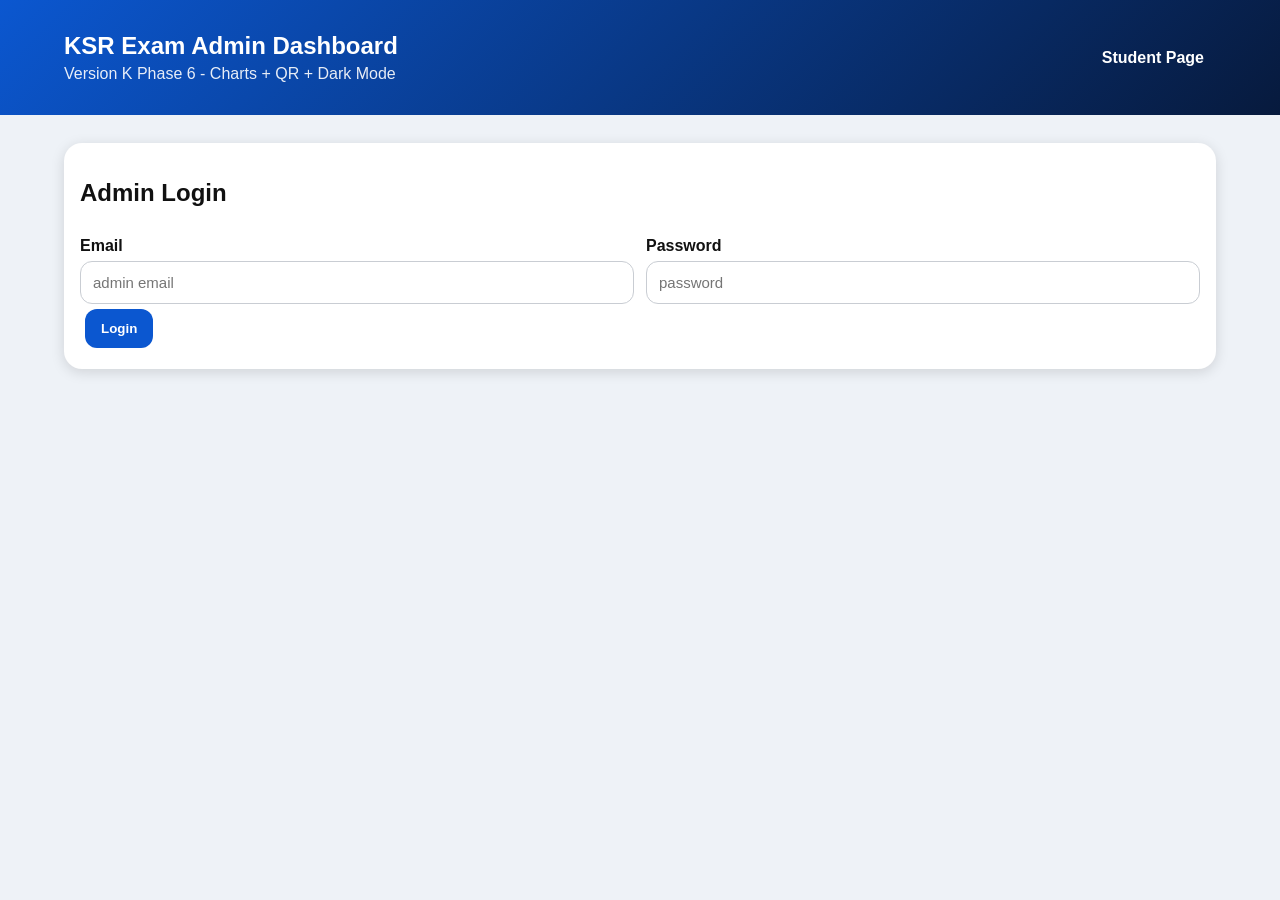
<file: admin.html>
<!DOCTYPE html>
<html lang="te">
<head>
  <meta charset="UTF-8">
  <meta name="viewport" content="width=device-width,initial-scale=1">
  <title>KSR Admin - Version K Phase 6</title>
  <link rel="stylesheet" href="style.css">
</head>
<body>
  <div class="header" id="adminHeader">
    <div class="wrap top">
      <div class="brand-row">
        <img id="adminLogo" class="inst-logo hide" alt="Logo">
        <div>
          <div class="brand" id="adminBrand">KSR Exam Admin Dashboard</div>
          <div class="sub" id="adminSub">Version K Phase 6 - Charts + QR + Dark Mode</div>
        </div>
      </div>
      <div class="nav"><a href="index.html">Student Page</a></div>
    </div>
  </div>

  <div class="wrap">
    <div id="loginCard" class="card">
      <h2>Admin Login</h2>
      <div class="grid">
        <div><label>Email</label><input id="email" placeholder="admin email"></div>
        <div><label>Password</label><input id="pass" type="password" placeholder="password"></div>
      </div>
      <button class="p" onclick="adminLogin()">Login</button>
    </div>

    <div id="panel" class="hide">
      <div class="card top">
        <h2>Dashboard <span class="badge">Version K Phase 6</span></h2>
        <button class="d" onclick="logout()">Logout</button>
      </div>


      <div class="card">
        <h2>🚀 Quick Navigation</h2>
        <div class="k-tabs">
          <button class="s" type="button" onclick="scrollToCard('superAdminCard')">Institutes</button>
          <button class="s" type="button" onclick="scrollToCard('reportsCard')">Reports</button>
          <button class="s" type="button" onclick="scrollToCard('studentManagerCard')">Students</button>
          <button class="s" type="button" onclick="scrollToCard('examManagerCard')">Exams</button>
          <button class="s" type="button" onclick="scrollToCard('questionEditorCard')">Questions</button>
          <button class="s" type="button" onclick="scrollToCard('leaderboardCard')">Leaderboard</button>
        </div>
      </div>

      <div class="card" id="superAdminCard">
        <div class="k-section-title">
          <h2>👑 Super Admin - Institute Management</h2>
          <span class="badge">K Phase 4</span>
        </div>
        <div class="notice">ఇక్కడ institutes add/edit/manage చేయవచ్చు. ఈ section కనిపిస్తే Version K correct గా upload అయింది.</div>

        <div class="grid">
          <div><label>Institute ID</label><input id="instId" placeholder="ex: KSR, ABCACADEMY"></div>
          <div><label>Institute Name</label><input id="instName" placeholder="Institute name"></div>
        </div>

        <div class="grid">
          <div><label>Admin Email</label><input id="instAdminEmail" placeholder="institute admin email"></div>
          <div><label>Contact Number</label><input id="instContact" placeholder="contact / WhatsApp"></div>
        </div>

        <div class="grid3">
          <div><label>Plan</label><select id="instPlan"><option>Free</option><option>Basic</option><option>Premium</option></select></div>
          <div><label>Status</label><select id="instStatus"><option>Active</option><option>Blocked</option></select></div>
          <div><label>Expiry Date</label><input id="instExpiry" type="date"></div>
        </div>

        <div class="grid">
          <div><label>Logo URL</label><input id="instLogo" placeholder="https://..."></div>
          <div><label>Theme Color</label><input id="instTheme" type="color" value="#0b57d0"></div>
        </div>

        <label>Address</label>
        <input id="instAddress" placeholder="Institute address">

        <div class="k-tabs">
          <button class="p" onclick="saveInstitute()">Save Institute</button>
          <button class="g" onclick="loadInstitutes()">Load Institutes</button>
          <button class="s" onclick="clearInstituteForm()">Clear</button>
        </div>
        <div id="institutesBox"></div>
      </div>

      <div class="card">
        <h2>🔐 Admin Role / Institute Filter</h2>
        <div class="role-box">
          <p><b>Current Login:</b> <span id="currentAdminEmail">-</span></p>
          <p><b>Institute Access:</b> <span id="currentInstituteAccess">Super Admin / All Institutes</span></p>
        </div>
        <button class="s" onclick="checkAdminAccess()">Check My Access</button>
      </div>


      <div class="card" id="logsCard">
        <h2>🧾 Activity Logs</h2>
        <div class="grid">
          <input id="logSearch" placeholder="Search logs by action / user / institute">
          <button class="g" onclick="loadActivityLogs()">Load Logs</button>
        </div>
        <div id="logsBox"></div>
      </div>

      <div class="card" id="backupCard">
        <h2>☁️ Backup / Restore</h2>
        <div class="notice">Backup తీసుకుంటే exams, institutes, students data JSON file గా download అవుతుంది.</div>
        <button class="p" onclick="downloadFullBackup()">Download Full Backup JSON</button>
        <label>Restore JSON</label>
        <textarea id="restoreJson" placeholder="Backup JSON paste చేయండి..."></textarea>
        <button class="o" onclick="restoreBackupFromText()">Restore Backup</button>
      </div>


      <div class="card">
        <h2>📥 Bulk Import Tools</h2>
        <div class="notice">CSV format తో bulk students/questions import చేయండి. Excel లో CSVగా save చేసి paste చేయవచ్చు.</div>

        <h3>👨‍🎓 Bulk Student Import</h3>
        <textarea id="bulkStudentsCsv" placeholder="name,phone,course,institute,district,qualification\nKumar,9876543210,DSC,KSR,Vijayawada,B.Ed"></textarea>
        <button class="p" onclick="importStudentsCsv()">Import Students CSV</button>

        <h3>📚 Bulk Questions Import</h3>
        <div class="grid">
          <input id="bulkQuestionExamId" placeholder="Exam ID ex: DSC001">
          <button class="s" onclick="fillBulkExamId()">Use Current Exam ID</button>
        </div>
        <textarea id="bulkQuestionsCsv" placeholder="subject,question,optionA,optionB,optionC,optionD,answer\nGeneral,2+2?,3,4,5,6,B"></textarea>
        <button class="p" onclick="importQuestionsCsv()">Import Questions CSV</button>
      </div>

      <div class="card">
        <h2>🔎 Certificate / Result Verification</h2>
        <div class="grid">
          <input id="verifyExamId" placeholder="Exam ID">
          <input id="verifyCode" placeholder="Exam Code / Certificate Code">
        </div>
        <button class="g" onclick="verifyCertificate()">Verify</button>
        <div id="verifyBox"></div>
      </div>



      <div class="card" id="announcementsCard">
        <h2>📢 Announcements</h2>
        <div class="grid">
          <input id="announceTitle" placeholder="Announcement title">
          <input id="announceTag" placeholder="Tag ex: Important / Exam / Result">
        </div>
        <textarea id="announceMsg" placeholder="Announcement message..."></textarea>
        <button class="p" onclick="saveAnnouncement()">Save Announcement</button>
        <button class="g" onclick="loadAnnouncements()">Load Announcements</button>
        <div id="announcementsBox"></div>
      </div>

      <div class="card" id="phase6ChartsCard">
        <h2>📊 Live Dashboard Charts</h2>
        <button class="g" onclick="loadDashboardCharts()">Load Charts</button>
        <div id="chartsBox"></div>
      </div>

      <div class="card">
        <h2>🌙 Appearance</h2>
        <button class="s" onclick="toggleDarkMode()">Toggle Dark Mode</button>
        <div class="small">Mobile viewing కోసం dark mode on/off చేయవచ్చు.</div>
      </div>

      <div class="card" id="reportsCard">
        <h2>📈 Institute-wise Reports</h2>
        <div class="grid">
          <input id="reportInstituteId" placeholder="Institute ID or leave empty for all">
          <input id="reportExamId" placeholder="Exam ID or leave empty for all">
        </div>
        <div class="k-tabs">
          <button class="g" type="button" onclick="loadInstituteReports()">Load Report</button>
          <button class="s" type="button" onclick="downloadStudentsCsv()">Download Students CSV</button>
          <button class="s" type="button" onclick="downloadAllResultsCsv()">Download All Results CSV</button>
        </div>
        <div id="reportsBox"></div>
      </div>

      <div class="card" id="studentManagerCard">
        <h2>👨‍🎓 Student Manager</h2>
        <div class="grid">
          <input id="adminStudentSearch" placeholder="Search by phone / name / course">
          <button class="g" onclick="loadStudents()">Load Students</button>
        </div>
        <div id="studentsBox"></div>
      </div>

      <div class="card" id="examManagerCard">
        <h2>📚 Exam Manager</h2>
        <button class="g" onclick="loadExamManager()">Load All Exams</button>
        <div id="examManager"></div>
      </div>


      <div class="card" id="questionEditorCard">
        <h2>✏️ Question Editor</h2>
        <div class="notice">Exam upload చేసిన తర్వాత ఒక్క question మాత్రమే edit/delete/add/reorder చేయడానికి ఈ section వాడండి.</div>
        <div class="grid">
          <input id="qeExamId" placeholder="Exam ID ex: DSC001">
          <button class="g" onclick="loadQuestionsForEdit()">Load Questions</button>
        </div>
        <div id="questionsEditorBox"></div>
      </div>

      <div class="card">
        <h2>🏫 Institute Branding</h2>
        <div class="grid">
          <div><label>Institute Name</label><input id="instituteName" value="KSR Coaching Center"></div>
          <div><label>Institute Tagline</label><input id="instituteTagline" value="Online CBT Practice Platform"></div>
        </div>
        <div class="grid3">
          <div><label>Exam Category</label>
            <select id="examCategory">
              <option>DSC</option><option>Bank</option><option>Constable</option><option>SI</option>
              <option>Groups</option><option>TET</option><option>APPSC</option><option>TSPSC</option>
              <option>Railway</option><option>SSC</option><option>RRB</option><option>Custom</option>
            </select>
          </div>
          <div><label>Custom Category Name</label><input id="customCategory" placeholder="Example: Police Exams"></div>
          <div><label>Theme Color</label><input id="themeColor" type="color" value="#0b57d0"></div>
        </div>
        <div class="grid">
          <div><label>Logo URL (optional)</label><input id="logoUrl" placeholder="https://...logo.png"></div>
          <div><label>Contact / WhatsApp</label><input id="contactNo" placeholder="Contact number"></div>
        </div>
      </div>

      <div class="card">
        <h2>Create / Re-upload Exam</h2>
        <div class="grid">
          <div><label>Exam ID</label><input id="examId" value="DSC001"></div>
          <div><label>Exam Title</label><input id="title" value="Mock Test - 1"></div>
        </div>
        <div class="grid">
          <div><label>Start Time</label><input id="start" type="datetime-local"></div>
          <div><label>End Time</label><input id="end" type="datetime-local"></div>
        </div>
        <div class="grid3">
          <div><label>Seconds/Q</label><input id="sec" type="number" value="45"></div>
          <div><label>Marks/Q</label><input id="marks" type="number" value="1"></div>
          <div><label>Negative Mark</label><input id="neg" type="number" step="0.01" value="0"></div>
        </div>
        <div class="grid3">
          <div><label>Codes Count</label><input id="count" type="number" value="100"></div>
          <div><label>Code Prefix</label><input id="prefix" value="KSR"></div>
          <div><label>Pass Mark (%)</label><input id="passMark" type="number" value="35"></div>
        </div>
        <div class="grid">
          <div><label>Student Result</label><select id="showResult"><option value="yes">Show</option><option value="no">Hide</option></select></div>
        </div>
        <label>Paste Bits</label>
        <textarea id="bits" placeholder="మీ bits ఇక్కడ paste చేయండి..."></textarea>
        <button class="p" onclick="uploadExam()">Upload Exam + Generate Codes</button>
        <button class="s" onclick="loadSample()">Sample</button>
        <p id="status" class="small"></p>
      </div>

      <div class="card">
        <h2>Generated Codes</h2>
        <div class="notice">ఈ box లో ఉన్న NEW codes మాత్రమే students కి పంపాలి.</div>
        <button class="s" onclick="copyCodes()">Copy Codes</button>
        <button class="s" onclick="downloadCodes()">Download Codes CSV</button>
        <pre id="codesBox"></pre>
      </div>

      <div class="card" id="leaderboardCard">
        <h2>📊 Statistics Dashboard</h2>
        <div id="statsBox" class="stat-grid">
          <div class="stat"><div class="label">Total Attempts</div><div class="value">0</div></div>
          <div class="stat"><div class="label">Highest</div><div class="value">0</div></div>
          <div class="stat"><div class="label">Average</div><div class="value">0</div></div>
          <div class="stat"><div class="label">Pass %</div><div class="value">0%</div></div>
        </div>

        <h2>🏆 Leaderboard</h2>
        <div class="grid"><input id="leadExamId" value="DSC001"><button class="g" onclick="loadResults()">Load Results</button></div>
        <div class="grid"><input id="searchBox" placeholder="Search by Name / Phone / Code"><button class="p" onclick="searchStudent()">Search Student</button></div>
        <button class="s" onclick="downloadResults()">Download Results CSV</button>
        <button class="s" onclick="copyTop10()">Copy Top 10</button>
        <button class="s" onclick="clearSearch()">Show All</button>
        <button class="o" onclick="renderQuestionAnalysis()">Question Analysis</button>
        <button class="o" onclick="printAnswerKey()">Answer Key / Report</button>
        <div id="leader"></div>
        <pre id="top10"></pre>
      </div>

      <div class="card">
        <h2>📈 Question-wise Analysis</h2>
        <div class="notice">కొత్త attempts లో detailed answer data ఉంటే పూర్తి analysis వస్తుంది.</div>
        <div id="analysisBox" class="small">Load Results నొక్కి, తర్వాత Question Analysis నొక్కండి.</div>
      </div>
    </div>
  </div>

  <script type="module" src="admin.js"></script>
</body>
</html>
</file>
<file: style.css>
:root{--blue:#0b57d0;--dark:#071a3d;--bg:#eef2f7;--ok:#137333;--bad:#d93025;--warn:#fbbc04}
*{box-sizing:border-box}body{margin:0;font-family:Arial,'Noto Sans Telugu',sans-serif;background:var(--bg);color:#111}.header{background:linear-gradient(135deg,var(--blue),var(--dark));color:white;padding:18px}.wrap{max-width:1180px;margin:auto;padding:14px}.brand{font-size:24px;font-weight:900}.sub{opacity:.9;margin-top:5px}.card{background:white;border-radius:18px;padding:16px;margin:14px 0;box-shadow:0 3px 14px #0002}input,textarea,select{width:100%;padding:12px;border:1px solid #c9cdd3;border-radius:12px;font-size:15px;background:white}textarea{min-height:220px;line-height:1.45}label{display:block;font-weight:800;margin:10px 0 6px}button{border:0;border-radius:12px;padding:12px 16px;font-weight:900;cursor:pointer;margin:5px}.p{background:var(--blue);color:white}.s{background:#e9ecef}.g{background:var(--ok);color:white}.d{background:var(--bad);color:white}.o{background:var(--warn);color:#111}.grid{display:grid;grid-template-columns:1fr 1fr;gap:12px}.grid3{display:grid;grid-template-columns:1fr 1fr 1fr;gap:12px}.hide{display:none}.small{font-size:14px;color:#555;line-height:1.55}.ok{color:var(--ok);font-weight:900}.bad{color:var(--bad);font-weight:900}.notice{background:#fff3cd;border-left:5px solid #ffca2c;border-radius:12px;padding:12px}.top{display:flex;justify-content:space-between;align-items:center;gap:10px;flex-wrap:wrap}.timer{background:#111;color:white;border-radius:14px;padding:10px 14px;font-weight:900}.q{font-size:18px;font-weight:900;line-height:1.65;white-space:pre-wrap}.opt{display:block;padding:13px;margin:10px 0;background:#f1f3f5;border-radius:12px;cursor:pointer}.opt input{width:auto}.pal{display:grid;grid-template-columns:repeat(auto-fill,minmax(44px,1fr));gap:8px}.num{padding:11px;text-align:center;border-radius:10px;background:#e9ecef;cursor:pointer;font-weight:900}.ans{background:#c7f0d2}.rev{background:#ffe8a3}.cur{outline:2px solid var(--blue)}table{width:100%;border-collapse:collapse;font-size:14px}td,th{border:1px solid #ddd;padding:8px}th{background:#f1f3f5}.rank1{background:#fff6cc;font-weight:900}.rank2{background:#f1f3f5;font-weight:900}.rank3{background:#ffe8d2;font-weight:900}pre{white-space:pre-wrap;background:#f5f5f5;border-radius:12px;padding:12px;max-height:320px;overflow:auto}.nav a{color:white;margin-right:12px;font-weight:900;text-decoration:none}.badge{display:inline-block;padding:4px 9px;border-radius:999px;background:#e8f0fe;color:#0b57d0;font-weight:800;font-size:12px}.stat-grid{display:grid;grid-template-columns:repeat(auto-fit,minmax(145px,1fr));gap:10px;margin:10px 0 16px}.stat{border-radius:15px;background:linear-gradient(135deg,#f8fbff,#eef4ff);border:1px solid #dbe7ff;padding:14px}.stat .label{font-size:13px;color:#555;font-weight:800}.stat .value{margin-top:6px;font-size:24px;font-weight:900;color:#0b57d0}.result-card{text-align:center;background:linear-gradient(135deg,#fff,#eef4ff)}.big-rank{font-size:42px;font-weight:900;margin:10px 0}.pass{color:var(--ok);font-weight:900}.fail{color:var(--bad);font-weight:900}.inst-logo{width:54px;height:54px;border-radius:14px;object-fit:cover;background:white}.brand-row{display:flex;align-items:center;gap:12px}.manager-card,.inst-card,.exam-card{border:1px solid #dbe7ff;background:#f8fbff;border-radius:16px;padding:14px;margin:10px 0}.pill{display:inline-block;background:#e8f0fe;color:#0b57d0;border-radius:999px;padding:4px 10px;font-size:12px;font-weight:900}.portal-tabs,.k-tabs{display:flex;gap:8px;flex-wrap:wrap;margin:10px 0}.profile-avatar{width:76px;height:76px;border-radius:50%;object-fit:cover;border:3px solid var(--blue);background:#fff}.mini-grid{display:grid;grid-template-columns:repeat(auto-fit,minmax(130px,1fr));gap:8px}.inst-head{display:flex;align-items:center;gap:12px;flex-wrap:wrap}.inst-logo-small{width:48px;height:48px;border-radius:12px;object-fit:cover;background:#fff;border:1px solid #ddd}.status-active{color:#137333;font-weight:900}.status-blocked{color:#d93025;font-weight:900}.role-box{background:#eef4ff;border:1px solid #dbe7ff;border-radius:14px;padding:12px;margin:8px 0}.k-section-title{display:flex;justify-content:space-between;align-items:center;gap:10px;flex-wrap:wrap}
@media(max-width:760px){.grid,.grid3{grid-template-columns:1fr}.brand{font-size:21px}.q{font-size:16px}.wrap{padding:10px}.card{border-radius:16px}table{font-size:12px}button{padding:10px 12px}}

.qedit{border:1px solid #dbe7ff;background:#f8fbff;border-radius:16px;padding:14px;margin:10px 0}
.qedit textarea{min-height:90px}
.qedit .qno{font-weight:900;color:var(--blue)}

.log-card{border-left:5px solid var(--blue);background:#f8fbff;border-radius:14px;padding:12px;margin:8px 0;border-top:1px solid #dbe7ff;border-right:1px solid #dbe7ff;border-bottom:1px solid #dbe7ff}
.backup-box{font-size:12px;max-height:320px;overflow:auto}

.verify-card{border:2px solid #dbe7ff;background:#f8fbff;border-radius:18px;padding:16px;margin:12px 0;text-align:left}
.qr-box{display:inline-block;border:2px dashed var(--blue);padding:12px;border-radius:12px;font-weight:900;margin:10px}

.pro-metric{border-radius:16px;background:linear-gradient(135deg,#ffffff,#eef4ff);border:1px solid #dbe7ff;padding:14px;margin:8px 0}
.card[id]{scroll-margin-top:12px}

.dark-mode{--bg:#0f172a;--dark:#020617;color:#e5e7eb}
.dark-mode .card{background:#111827;color:#e5e7eb;box-shadow:0 3px 14px #0008}
.dark-mode input,.dark-mode textarea,.dark-mode select{background:#0b1220;color:#e5e7eb;border-color:#334155}
.dark-mode .s{background:#334155;color:#e5e7eb}
.dark-mode table td,.dark-mode table th{border-color:#334155}
.dark-mode th{background:#1f2937}
.chart-bar{background:#e8f0fe;border-radius:12px;overflow:hidden;margin:8px 0;border:1px solid #dbe7ff}
.chart-fill{background:var(--blue);color:white;padding:8px;font-weight:900;min-width:42px}
.announce-card{border-left:5px solid var(--blue);background:#f8fbff;border-radius:14px;padding:12px;margin:10px 0;border-top:1px solid #dbe7ff;border-right:1px solid #dbe7ff;border-bottom:1px solid #dbe7ff}
.dark-mode .announce-card{background:#0b1220}
.qr-print{font-size:14px;border:2px dashed #111;padding:12px;border-radius:12px;display:inline-block;margin:12px}
</file>
